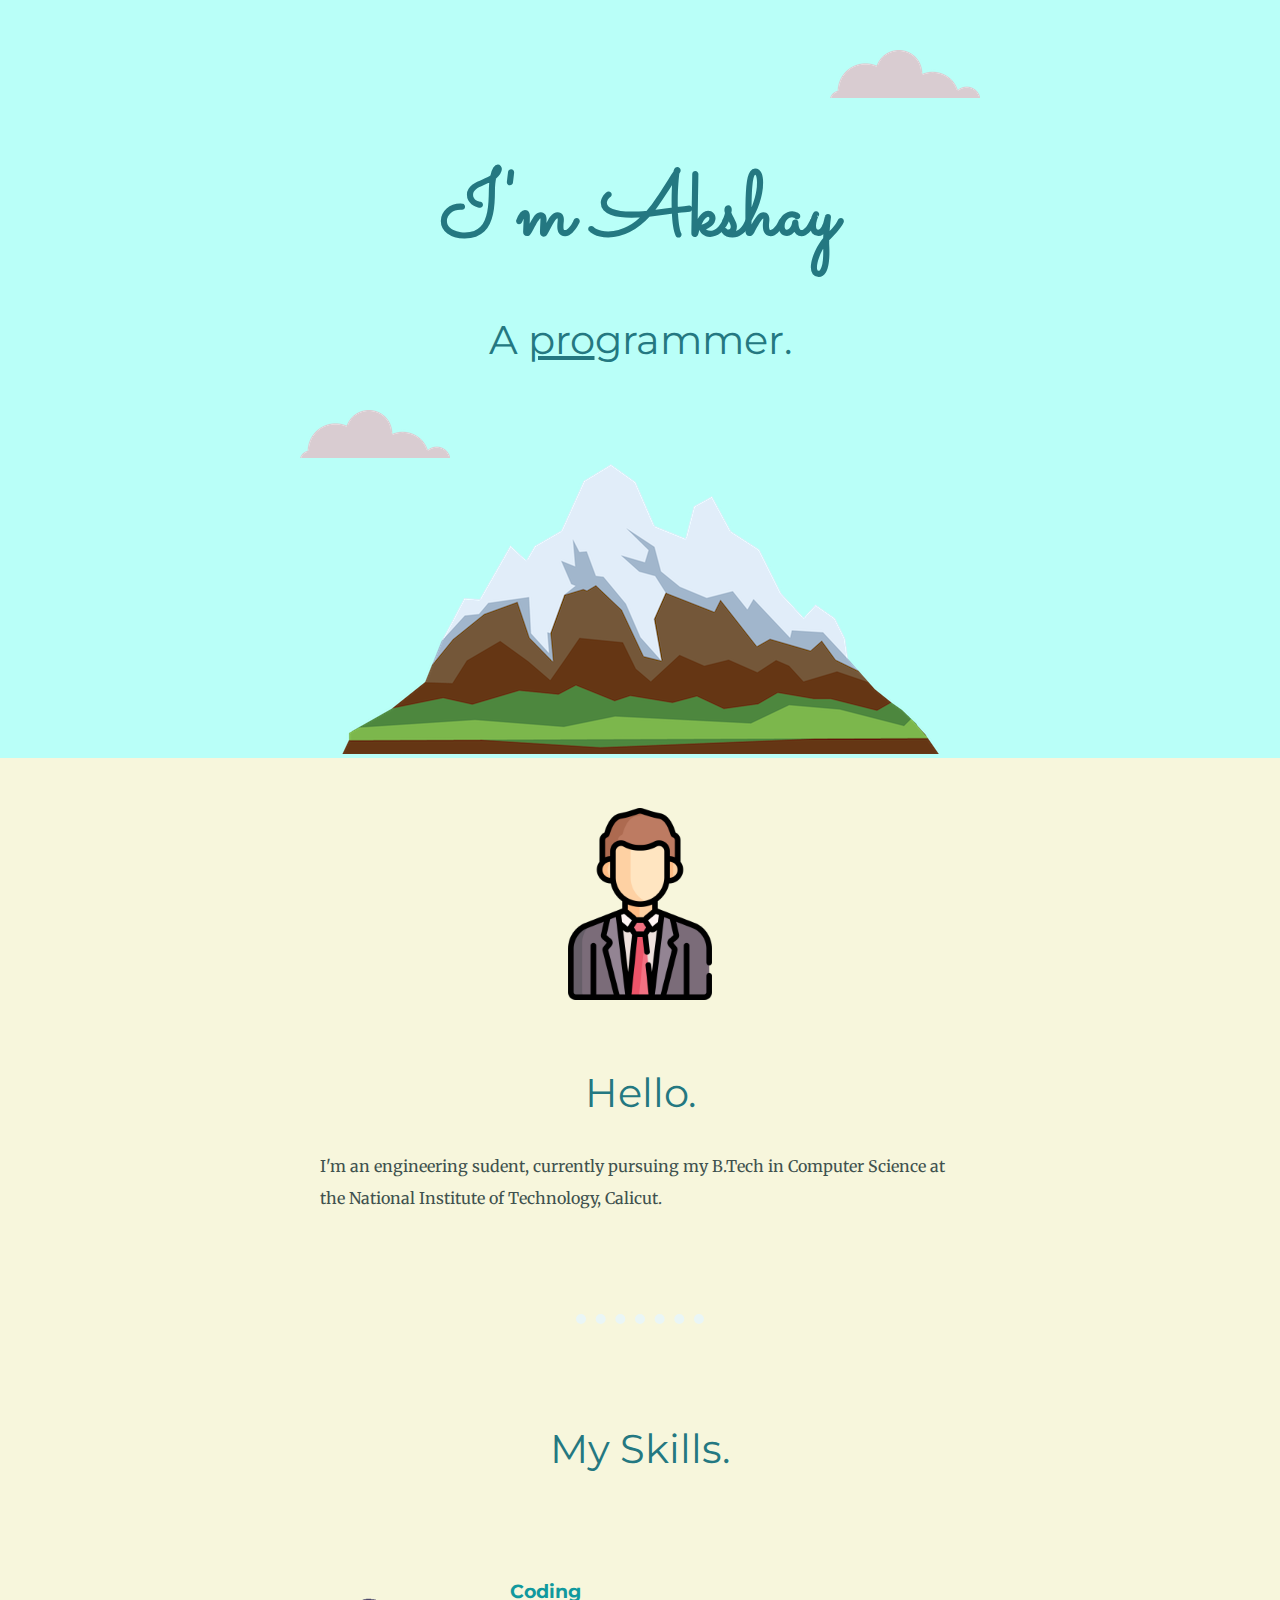
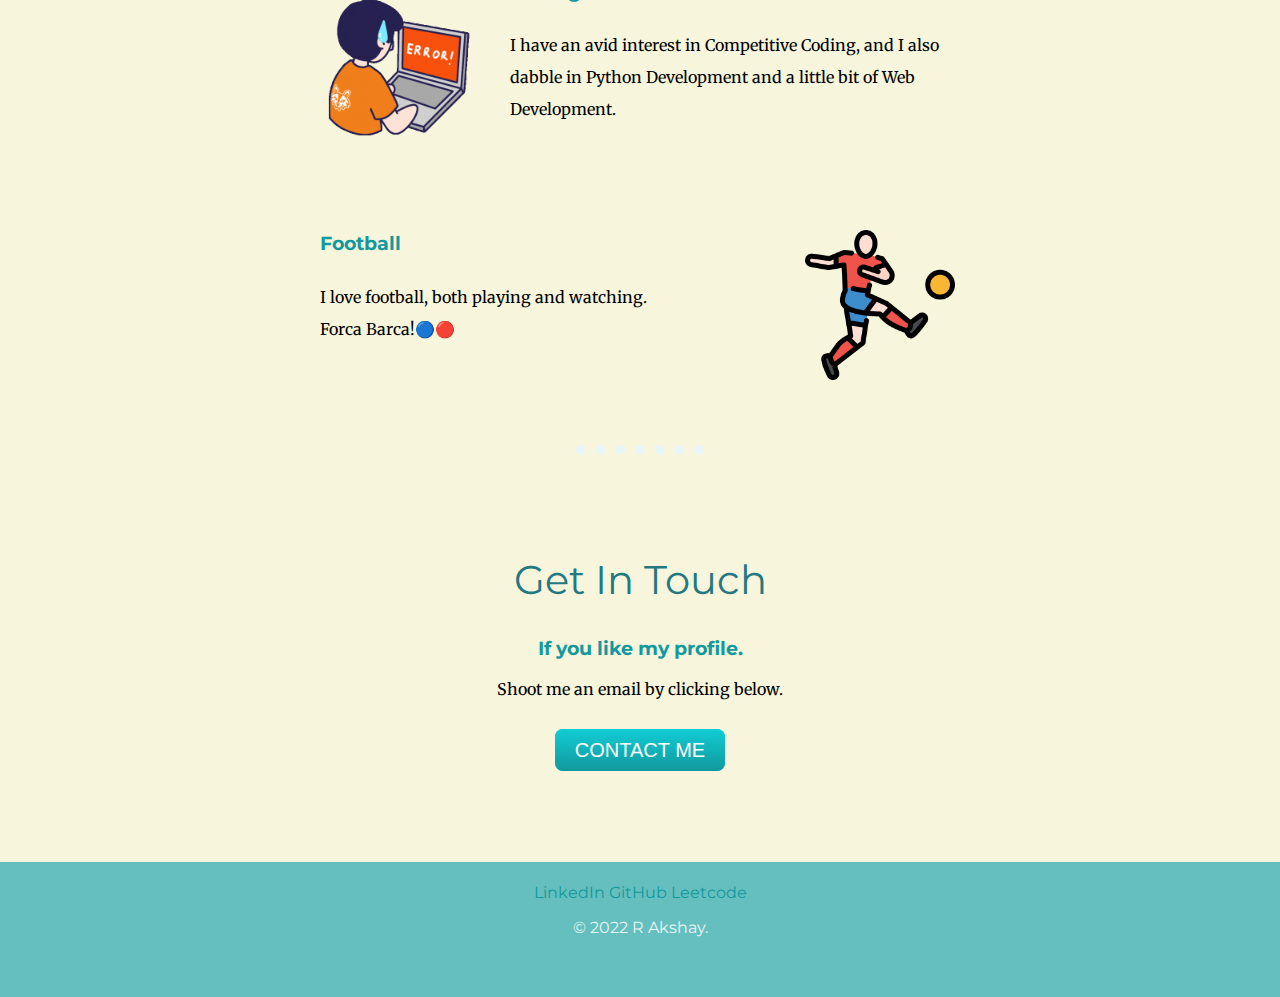
<file: index.html>
<!DOCTYPE html>
<html lang="en" dir="ltr">

<head>
  <meta charset="utf-8">
  <title>Akshay</title>
  <link rel="stylesheet" href="styles.css">
  <link rel="icon" href="favicon.ico">
  <link rel="preconnect" href="https://fonts.googleapis.com">
  <link rel="preconnect" href="https://fonts.gstatic.com" crossorigin>
  <link href="https://fonts.googleapis.com/css2?family=Merriweather:ital@1&family=Montserrat&family=Sacramento&display=swap" rel="stylesheet">

</head>

<body>
  <div class="text-container">
    <img class="top-cloud" src="cloud.png" alt="Cloud Image">
    <h1>I'm Akshay</h1>
    <h2>A <span class="pro">pro</span>grammer.</h2>
    <img class="bottom-cloud" src="cloud.png" alt="Cloud Image">
    <img class="mountain-image" src="mountain.png" alt="Mountain Image">
  </div>
  <div class="top-container">
    <div class="profile">
      <img class="my-photo" src="businessman.png" alt="My Profile Photo">
      <h2>Hello.</h2>
      <p class="about-me">I'm an engineering sudent, currently pursuing my B.Tech in Computer Science at the National Institute of Technology, Calicut. </p>
    </div>
    <hr>
    <div class="skills">
      <h2>My Skills.</h2>
      <div class="skill-row">
        <img class="skill-image" src="giphy.gif" alt="Skill Image">
        <h3>Coding</h3>
        <p class="skill-text">I have an avid interest in Competitive Coding, and I also dabble in Python Development and a little bit of Web Development.</p>
      </div>
      <div class="skill-row">
        <img class="skill-image-2" src="soccer-player.png" alt="Football Image">
        <h3>Football</h3>
        <p class="skill-text">I love football, both playing and watching.<br> Forca Barca!🔵🔴</p>
      </div>
    </div>
    <hr>
    <div class="contact-me">
      <h2>Get In Touch</h2>
      <h3>If you like my profile.</h3>
      <p>Shoot me an email by clicking below.</p>
      <a class="btn" href="mailto:mailsforaksh@gmail.com">CONTACT ME</a>
    </div>
  </div>


  <div class="bottom-container">
    <a class="footer-link" href="https://www.linkedin.com/in/akshayrnitc">LinkedIn</a>
    <a class="footer-link" href="https://github.com/akshayr-18?tab=repositories">GitHub</a>
    <a class="footer-link" href="https://leetcode.com/r_akshay/">Leetcode</a>
    <p class="copyright">© 2022 R Akshay.</p>
  </div>

</body>

</html>
</file>
<file: styles.css>
body{
  margin:0;
  text-align: center;
font-family: 'Merriweather', serif;
background-color: #F7F6DC;
}

h1{
  margin-left: 0px;
  margin-right: 0px;
  margin: 50px auto 0 auto;
  font-family: "Sacramento",cursive;
  font-size: 5.625rem;
  color: #247881;
}
h2{
  font-family: "Montserrat",sans-serif;
  font-size: 2.5rem;
  color: #247881;
  font-weight: normal;
}
h3
{
  font-family: "Montserrat",sans-serif;
  color: #11999E;
}
a{
  color: #11999E;
  text-decoration: none;
  font-family: "Montserrat",sans-serif;
}
p{
  margin-bottom: 40px;
}
hr{
  width:10%;
  border-top: 10px  dotted #EAF6F6;
  border-left: 0px;
  border-bottom: 0px;
  border-right: 0px;
  radius:100%;
  margin: 100px auto 100px auto;
}

.text-container{
  background-color: #B9FFF8;
  position: relative;
  padding-top: 100px;
  /* border: solid 10px;
  height:200px;
  width:200px;*/
}
.top-container{

}

.bottom-container{
    margin: 100px 0px 0px 0px;
    padding: 20px 0px 20px 0px;
    background-color:#66BFBF;
}
.mountain-image{
  margin-bottom: 0px;
}
.pro{
  text-decoration: underline;
}

.bottom-cloud{
  position:absolute;
  left:300px;
  bottom: 300px;
}

.top-cloud{
  position: absolute;
  right:300px;
  top:50px;
}

.skill-row
{
  width:50%;
  margin: 100px auto 100px auto;
  text-align: left;
  line-height: 2;
}

.skill-image{
  width:25%;
  float:left;
  margin-right: 30px;
}

.skill-image-2{
  width:25%;
  float:right;
  margin-left: 30px;
}
.my-photo{
  margin: 50px auto 30px auto;
  width:15%;
}

.btn {
  background: #11cdd4;
  background-image: -webkit-linear-gradient(top, #11cdd4, #11999e);
  background-image: -moz-linear-gradient(top, #11cdd4, #11999e);
  background-image: -ms-linear-gradient(top, #11cdd4, #11999e);
  background-image: -o-linear-gradient(top, #11cdd4, #11999e);
  background-image: linear-gradient(to bottom, #11cdd4, #11999e);
  -webkit-border-radius: 8;
  -moz-border-radius: 8;
  border-radius: 8px;
  font-family: Arial;
  color: #ffffff;
  font-size: 20px;
  padding: 10px 20px 10px 20px;
  margin: 30px auto 10px auto;
  text-decoration: none;
}

.btn:hover {
  background: #30e3cb;
  background-image: -webkit-linear-gradient(top, #30e3cb, #2bc4ad);
  background-image: -moz-linear-gradient(top, #30e3cb, #2bc4ad);
  background-image: -ms-linear-gradient(top, #30e3cb, #2bc4ad);
  background-image: -o-linear-gradient(top, #30e3cb, #2bc4ad);
  background-image: linear-gradient(to bottom, #30e3cb, #2bc4ad);
  text-decoration: none;
}
.about-me{
  width:50%;
  margin: 20px auto 50px auto;
  text-align: left;
  line-height: 2;
  color: #40514E
}
.copyright{
  color: #EAF6F6;
  font-family: "Montserrat",sans-serif;
}
</file>
